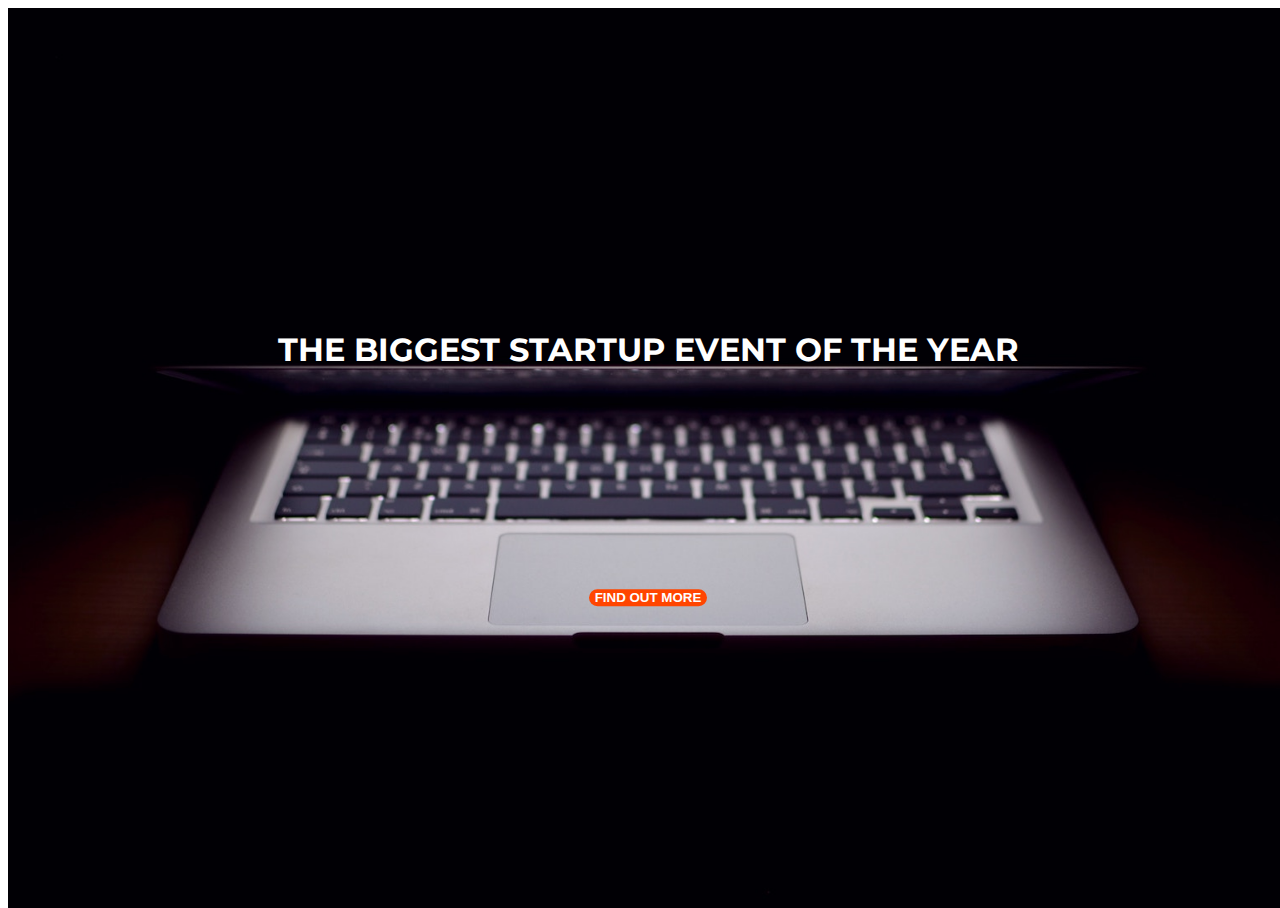
<file: index.html>
<!DOCTYPE html>
<html>
  <head>
    <title>Startup</title>

    <!-- Google Fonts -->
    <link href="https://fonts.googleapis.com/css?family=Montserrat" rel="stylesheet">

    <!-- Bootstrap CSS from a CDN. This way you don't have to include the bootstrap file yourself -->
    <link rel="stylesheet" href="https://maxcdn.bootstrapcdn.com/bootstrap/4.0.0-alpha.6/css/bootstrap.min.css" integrity="sha384-rwoIResjU2yc3z8GV/NPeZWAv56rSmLldC3R/AZzGRnGxQQKnKkoFVhFQhNUwEyJ" crossorigin="anonymous">

    <!-- Your own stylesheet -->
    <link rel="stylesheet" type="text/css" href="style.css">
  </head>
  <body>
    <div class="container-fluid">
      <div class="container">
      <div class="col- headtext">
        <h1>THE BIGGEST STARTUP EVENT OF THE YEAR</h1>
      </div>
      <div class="col- learnmore">
                <!-- Begin Mailchimp Signup Form -->
        <style type="text/css">
          #mc_embed_signup{ clear:left; font:14px Helvetica,Arial,sans-serif; }
          /* Add your own Mailchimp form style overrides in your site stylesheet or in this style block.
            We recommend moving this block and the preceding CSS link to the HEAD of your HTML file. */
        </style>
        <div id="mc_embed_signup">
        <form action="https://gmail.us4.list-manage.com/subscribe/post?u=8cb4b7f9a57d70ac8883840d7&amp;id=4ffa6d8211" method="post" id="mc-embedded-subscribe-form" name="mc-embedded-subscribe-form" class="validate" target="_blank" novalidate>
            <div id="mc_embed_signup_scroll">
            <!-- real people should not fill this in and expect good things - do not remove this or risk form bot signups-->
            <div style="position: absolute; left: -5000px;" aria-hidden="true"><input type="text" name="b_8cb4b7f9a57d70ac8883840d7_4ffa6d8211" tabindex="-1" value=""></div>
            <div class="clear"><input type="submit" value="FIND OUT MORE" class="btn btn-primary" name="subscribe" id="mc-embedded-subscribe" class="button"></div>
            </div>
        </form>
        </div>

        <!--End mc_embed_signup-->

      </div>
      </div>
    </div>

    <script src="https://code.jquery.com/jquery-3.3.1.slim.min.js" integrity="sha384-q8i/X+965DzO0rT7abK41JStQIAqVgRVzpbzo5smXKp4YfRvH+8abtTE1Pi6jizo" crossorigin="anonymous"></script>
    <script src="https://cdnjs.cloudflare.com/ajax/libs/popper.js/1.14.7/umd/popper.min.js" integrity="sha384-UO2eT0CpHqdSJQ6hJty5KVphtPhzWj9WO1clHTMGa3JDZwrnQq4sF86dIHNDz0W1" crossorigin="anonymous"></script>
    <script src="https://stackpath.bootstrapcdn.com/bootstrap/4.3.1/js/bootstrap.min.js" integrity="sha384-JjSmVgyd0p3pXB1rRibZUAYoIIy6OrQ6VrjIEaFf/nJGzIxFDsf4x0xIM+B07jRM" crossorigin="anonymous"></script>
  </body>
</html>
</file>
<file: style.css>
body,
html {
  width: 100%;
  height: 100%;
}

body {
  font-family: 'Montserrat', sans-serif;
}

.container-fluid {
  background-image: url("header.jpg");
  background-color: #000000;
  background-size: cover;
  background-repeat: no-repeat;
  background-position: center;
  width: 100%;
  height: 100%;
  text-align: center;
  position: relative
}

.container {
  display: inline-block;
  width: 100%;
  position: absolute;
  top: 50%;
  left: 50%;
  transform: translate(-50%, -50%)
}

.col- {
  text-align: center;
}

h1 {
  color: #FFFFFF;
  font-size: 32px
}

.headtext {
  margin-bottom: 220px;
}

.btn, .btn:hover, .btn:active .btn:focus {
  color: #FFFFFF;
  background-color: orangered;
  border: none;
  font-weight: bold;
  outline-color: orangered;
  border-radius: 20px;
}
</file>
